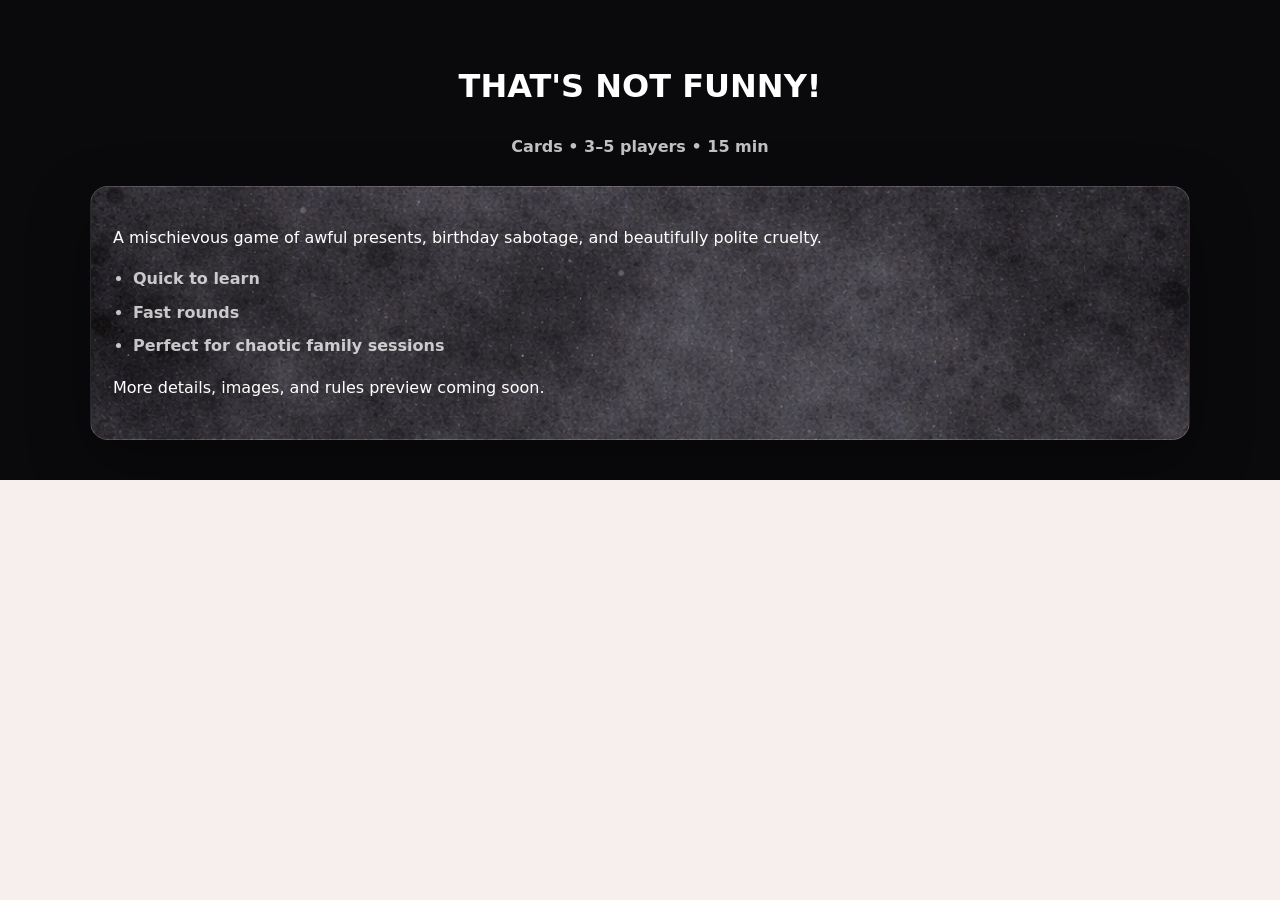
<file: thatsnotfunny.html>
<!DOCTYPE html>
<html lang="en">
<head>
  <meta charset="UTF-8" />
  <meta name="viewport" content="width=device-width, initial-scale=1.0" />
  <title>THAT'S NOT FUNNY! — Sugar & Shadow Games</title>
  <link rel="stylesheet" href="style.css" />
</head>
<body>
  <main class="section section-shadow">
    <div class="container">
      <div class="section-head">
        <h1>THAT'S NOT FUNNY!</h1>
        <p>Cards • 3–5 players • 15 min</p>
      </div>

      <div class="contact-card">
        <p>
          A mischievous game of awful presents, birthday sabotage, and beautifully polite cruelty.
        </p>

        <ul class="bullets">
          <li>Quick to learn</li>
          <li>Fast rounds</li>
          <li>Perfect for chaotic family sessions</li>
        </ul>

        <p>
          More details, images, and rules preview coming soon.
        </p>
      </div>
    </div>
  </main>
</body>
</html>
</file>
<file: style.css>
:root{
  --paper: #f6efee;
  --paper-2: #f0e6e5;
  --ink: #141414;
  --sugar: #ff4f8a;
  --sugar-2: #ff7aa8;
  --shadow: #0a0a0c;
  --shadow-2: #111115;
  --line: rgba(20,20,20,.12);
  --radius: 18px;
  --shadow-soft: 0 18px 45px rgba(0,0,0,.10);
  --shadow-deep: 0 22px 60px rgba(0,0,0,.35);
}

/* Reset */
*{ box-sizing: border-box; }
html{ scroll-behavior: smooth; }
body{
  margin:0;
  font-family: system-ui, -apple-system, "Segoe UI", Roboto, Arial, Helvetica, sans-serif;
  line-height: 1.6;
  color: var(--ink);
  background: var(--paper);
}

/* Focus */
:focus-visible{
  outline: 3px solid rgba(255,79,138,.85);
  outline-offset: 3px;
  border-radius: 10px;
}

/* Accessibility */
.skip-link{
  position:absolute;
  left:-999px;
  top:10px;
  background:#fff;
  color:#000;
  padding:10px 12px;
  border-radius: 10px;
  box-shadow: var(--shadow-soft);
}
.skip-link:focus{
  left:10px;
  z-index:1000;
}

.container{
  width: min(1100px, 92vw);
  margin: 0 auto;
}

/* Header */
.site-header{
  position: sticky;
  top: 0;
  z-index: 50;
  background: rgba(246,239,238,.92);
  -webkit-backdrop-filter: blur(10px);
  backdrop-filter: blur(10px);
  border-bottom: 1px solid var(--line);
}

.header-inner{
  display:grid;
  grid-template-columns: 1fr auto 1fr;
  align-items:center;
  gap: 14px;
  padding: 14px 0;
}

.header-left{
  grid-column: 1;
  display:flex;
  align-items:center;
}

.nav{
  grid-column: 2;
  display:flex;
  gap: 18px;
  flex-wrap: wrap;
  justify-content:center;
  align-items:center;
}
.nav a{
  text-decoration:none;
  color: var(--ink);
  font-size: .95rem;
  opacity: .9;
  font-weight: 700;
  transition: opacity .12s ease;
}
.nav a:hover{
  opacity: 1;
  text-decoration: underline;
  text-underline-offset: 6px;
}

.nav-insta{
  display:inline-flex;
  align-items:center;
  justify-content:center;
  width: 36px;
  height: 36px;
  border-radius: 999px;
  border: 1px solid rgba(20,20,20,.14);
  background: rgba(255,255,255,.55);
  transition:
    transform .14s cubic-bezier(.2,.9,.2,1.2),
    border-color .12s ease,
    opacity .12s ease;
}
.nav-insta svg{
  width: 18px;
  height: 18px;
  fill: rgba(20,20,20,.92);
}
.nav-insta:hover{
  transform: translateY(-1px);
  border-color: rgba(255,79,138,.45);
  text-decoration: none;
}

.header-actions{
  grid-column: 3;
  justify-self: end;
  display:flex;
  align-items:center;
  gap: 10px;
}

/* Hamburger */
.menu-btn{
  display:none;
  border: 1px solid rgba(20,20,20,.18);
  background: #fff;
  border-radius: 999px;
  width: 44px;
  height: 44px;
  cursor: pointer;
  box-shadow: var(--shadow-soft);
}
.menu-bars{
  display:block;
  width: 18px;
  height: 2px;
  background: var(--ink);
  border-radius: 99px;
  position: relative;
  margin: 0 auto;
}
.menu-bars::before,
.menu-bars::after{
  content:"";
  position:absolute;
  left:0;
  width: 18px;
  height: 2px;
  background: var(--ink);
  border-radius: 99px;
}
.menu-bars::before{ top:-6px; }
.menu-bars::after{ top:6px; }

/* Mobile dropdown */
.mobile-nav{
  border-bottom: 1px solid var(--line);
  background: rgba(246,239,238,.98);
  -webkit-backdrop-filter: blur(10px);
  backdrop-filter: blur(10px);
}
.mobile-nav[hidden]{ display:none; }

.mobile-nav-inner{
  display:flex;
  flex-direction: column;
  gap: 10px;
  padding: 12px 0 16px;
}
.mobile-nav a{
  text-decoration:none;
  color: var(--ink);
  font-weight: 900;
  padding: 10px 12px;
  border-radius: 12px;
  background: rgba(255,255,255,.6);
  border: 1px solid rgba(20,20,20,.12);
}

/* Buttons */
.button{
  display:inline-flex;
  align-items:center;
  justify-content:center;
  gap: 8px;
  padding: 12px 16px;
  border-radius: 999px;
  text-decoration:none;
  border: 1px solid transparent;
  font-weight: 900;
  font-size: .95rem;
  cursor: pointer;
  user-select:none;
  transition:
    transform .14s cubic-bezier(.2,.9,.2,1.2),
    background .12s ease,
    border-color .12s ease,
    opacity .12s ease;
}
.button.primary{
  background: var(--sugar);
  color: #fff;
  border-color: rgba(255,255,255,.18);
  box-shadow: var(--shadow-soft);
}
.button.primary:hover{
  transform: translateY(-1px);
  background: #ff3c7f;
}

/* Hero */
.hero{
  padding: 60px 0 40px;
  background: var(--paper);
}
.hero-centered{
  display: flex;
  flex-direction: column;
  align-items: center;
  text-align: center;
}
.kicker{
  letter-spacing: .18em;
  text-transform: uppercase;
  font-size: 1rem;
  font-weight: 950;
  color: rgba(20,20,20,.75);
  margin-bottom: 28px;
}
.hero-logo-large{
  width: 100%;
  max-width: 480px;
  height: auto;
  border-radius: var(--radius);
  box-shadow: var(--shadow-soft);
  border: 2px solid rgba(20,20,20,.10);
}

/* Sections */
.section{
  padding: 40px 0;
  position: relative;
  overflow: hidden;
}
.section-head{
  margin-bottom: 26px;
  text-align: center;
}
.section-head h2{
  font-size: 2rem;
  line-height: 1.1;
  margin: 0 0 10px;
  font-weight: 950;
  letter-spacing: -0.02em;
}
.section-head p{
  margin: 0 auto;
  color: rgba(20,20,20,.70);
  max-width: 70ch;
  font-weight: 650;
}
.section-shadow{
  background: var(--shadow);
  color: #fff;
}
.section-shadow .section-head p{
  color: rgba(255,255,255,.75);
}
.section-sugar{
  background: var(--paper-2);
}
.section-about{
  background: var(--paper);
}

/* About */
.section-about .container{
  display: flex;
  flex-direction: column;
  align-items: center;
}
.about-head{
  width: 100%;
  text-align: center;
}
.about-copy{
  max-width: 820px;
  width: 100%;
  margin: 0 auto;
  text-align: center;
}
.about-copy p{
  margin: 0 0 12px;
  color: rgba(20,20,20,.78);
  font-weight: 650;
  line-height: 1.75;
}
.about-copy p:last-child{
  margin-bottom: 0;
}

/* Team */
.team{
  width: min(1020px, 92vw);
  margin: 26px auto 0;
}
.team-title{
  margin: 0 0 12px;
  font-size: 1.2rem;
  font-weight: 950;
  letter-spacing: -0.01em;
  color: rgba(20,20,20,.90);
  text-align: center;
}
.team-grid{
  display:grid;
  grid-template-columns: repeat(5, 1fr);
  gap: 12px;
}
.team-card{
  border-radius: var(--radius);
  overflow: hidden;
  box-shadow: 0 14px 35px rgba(0,0,0,.10);
  position: relative;
}
.team-card summary{
  list-style: none;
}
.team-card summary::-webkit-details-marker{
  display:none;
}
.team-summary{
  display:flex;
  flex-direction: column;
  gap: 4px;
  padding: 14px 14px;
  cursor: pointer;
  position: relative;
}
.team-body{
  padding: 0 14px 16px;
  position: relative;
}
.team-body p{
  margin: 0 0 12px;
  font-weight: 650;
  line-height: 1.65;
  font-size: .92rem;
}
.team-body p:last-child{
  margin-bottom: 0;
}
.team-quote{
  margin-top: 10px;
  font-weight: 950;
  letter-spacing: -0.01em;
  font-size: .92rem;
  opacity: .95;
}

.team-sugar,
.team-shadow{
  background-repeat: no-repeat;
  background-position: center;
  background-size: cover;
}

.team-sugar{
  background-image: url("sugar_background.png");
  border: 1px solid rgba(255,79,138,.30);
}
.team-sugar::before{
  content:"";
  position:absolute;
  inset:0;
  background: rgba(255,255,255,.55);
  pointer-events:none;
}
.team-sugar > *{
  position: relative;
  z-index: 1;
}
.team-sugar .team-name{
  color: rgba(20,20,20,.92);
  font-weight: 950;
  font-size: 1.05rem;
}
.team-sugar .team-role{
  color: rgba(194,24,91,.92);
  font-weight: 850;
  font-size: .95rem;
}
.team-sugar .team-body p{
  color: rgba(20,20,20,.82);
}
.team-sugar .team-quote{
  color: rgba(20,20,20,.88);
}

.team-shadow{
  background-image: url("shadow_background.png");
  border: 1px solid rgba(255,255,255,.18);
}
.team-shadow::before{
  content:"";
  position:absolute;
  inset:0;
  background: rgba(10,10,12,.18);
  pointer-events:none;
}
.team-shadow > *{
  position: relative;
  z-index: 1;
}
.team-shadow .team-name{
  color:#fff;
  font-weight: 950;
  font-size: 1.05rem;
}
.team-shadow .team-role{
  color: rgba(255,79,138,.92);
  font-weight: 850;
  font-size: .95rem;
}
.team-shadow .team-body p{
  color: rgba(255,255,255,.75);
}
.team-shadow .team-quote{
  color: rgba(255,255,255,.92);
}

@media (min-width: 981px){
  .team-summary{ cursor: default; }
}

/* Grids */
.grid-2{
  display:grid;
  grid-template-columns: repeat(2, minmax(280px, 1fr));
  gap: 16px;
  align-items: stretch;
}

/* Games */
.games-grid{
  display:grid;
  grid-template-columns: repeat(2, minmax(280px, 420px));
  justify-content: center;
  gap: 16px;
  margin-top: 18px;
  align-items: stretch;
}

.game{
  position: relative;
  width: 100%;
  min-height: 100%;
  display: flex;
  flex-direction: column;
  overflow: hidden;
  background-image:
    radial-gradient(240px 160px at 18% 20%, rgba(255,79,138,.10) 0%, rgba(255,79,138,0) 72%),
    linear-gradient(180deg, rgba(17,17,21,1) 0%, rgba(10,10,12,1) 100%);
  border: 1px solid rgba(255,255,255,.14);
  border-radius: var(--radius);
  padding: 18px;
  box-shadow: 0 20px 55px rgba(0,0,0,.40);
  cursor: pointer;
  transition:
    transform .16s cubic-bezier(.2,.9,.2,1.2),
    box-shadow .16s ease,
    border-color .16s ease;
}
.game:hover{
  transform: translateY(-3px);
  border-color: rgba(255,79,138,.45);
  box-shadow: 0 24px 65px rgba(0,0,0,.48);
}
.game:active{
  transform: translateY(-1px);
}
.game > *{
  position: relative;
  z-index: 2;
}
.game::after{
  content:"";
  position:absolute;
  inset:0;
  z-index:1;
  background-image: linear-gradient(to bottom, rgba(0,0,0,.18), rgba(0,0,0,.74));
}

.game-reverso::before,
.game-coletazo::before,
.game-thats-funny::before,
.game-hauntings::before{
  content:"";
  position:absolute;
  inset:0;
  z-index:0;
  background-size: cover;
  background-position: center;
  background-repeat: no-repeat;
  opacity: .5;
}
.game-reverso::before{ background-image: url("reverso_cards.jpg"); }
.game-coletazo::before{ background-image: url("coletazo_cards.jpg"); }
.game-thats-funny::before{ background-image: url("COVER.png"); }
.game-hauntings::before{ background-image: url("logo.jpg"); }

.game h3{
  margin: 8px 0;
  font-size: 1.35rem;
  font-weight: 950;
}
.game p{
  margin: 0 0 12px;
  color: rgba(255,255,255,.80);
  font-weight: 650;
}
.game .meta{
  color: rgba(255,255,255,.70);
  font-size: .9rem;
  font-weight: 750;
}
.game-top{
  display:flex;
  align-items:center;
  justify-content: space-between;
  gap: 10px;
}
.pill{
  font-size: .82rem;
  font-weight: 950;
  letter-spacing: .04em;
  padding: 7px 10px;
  border-radius: 999px;
  border: 1px solid rgba(255,255,255,.16);
  background: rgba(0,0,0,.25);
}
.pill.sugar{
  border-color: rgba(255,79,138,.70);
  background: rgba(255,79,138,.18);
}
.pill.shadow{
  border-color: rgba(255,255,255,.18);
  background: rgba(255,255,255,.08);
}
.bullets{
  margin: 0 0 14px;
  padding-left: 20px;
  color: rgba(255,255,255,.75);
  font-weight: 650;
}
.bullets li{
  margin: 8px 0;
}
.game-shadow{
  border-color: rgba(255,79,138,.22);
}
.game-open-hint{
  margin-top: auto;
  padding-top: 10px;
  color: rgba(255,255,255,.92);
  font-size: .9rem;
  font-weight: 900;
  letter-spacing: .02em;
  opacity: .9;
}

/* Callout */
.callout{
  margin-top: 18px;
  display:flex;
  align-items:center;
  justify-content: space-between;
  gap: 14px;
  padding: 16px 18px;
  border-radius: var(--radius);
  border: 1px solid rgba(255,255,255,.16);
  background: var(--shadow);
  box-shadow: var(--shadow-deep);
}
.callout p{
  margin: 0;
  color: rgba(255,255,255,.82);
  font-weight: 750;
}

/* Quotes */
.quote{
  background: #fff;
  border: 1px solid rgba(20,20,20,.12);
  border-radius: var(--radius);
  padding: 18px;
  box-shadow: var(--shadow-soft);
}
.quote blockquote{
  margin: 0 0 10px;
  font-size: 1.1rem;
  color: rgba(20,20,20,.85);
  font-weight: 850;
}
.quote figcaption{
  color: rgba(20,20,20,.55);
  font-size: .92rem;
  font-weight: 750;
}
.quote-shadow{
  background-image: linear-gradient(180deg, rgba(17,17,21,1), rgba(10,10,12,1));
  border-color: rgba(255,255,255,.14);
  box-shadow: var(--shadow-deep);
}
.quote-shadow blockquote{ color:#fff; }
.quote-shadow figcaption{ color: rgba(255,255,255,.72); }

/* Contact */
.contact-grid{
  display:grid;
  grid-template-columns: 1fr;
  gap: 16px;
  margin-top: 18px;
  width: min(600px, 92vw);
}
#contact .container{
  display:flex;
  flex-direction: column;
  align-items: center;
}
.contact-card{
  position: relative;
  overflow: hidden;
  border-radius: var(--radius);
  padding: 22px;
  box-shadow: var(--shadow-deep);
  border: 1px solid rgba(255,255,255,.12);
  background-image:
    url("shadow_background.png"),
    url("sugar_background.png"),
    radial-gradient(420px 240px at 22% 18%, rgba(255,79,138,.22) 0%, rgba(255,79,138,0) 70%),
    linear-gradient(180deg, rgba(17,17,21,.98), rgba(10,10,12,.98));
  background-size: cover, cover, auto, auto;
  background-position: center, center, center, center;
  background-repeat: no-repeat, no-repeat, no-repeat, no-repeat;
  background-blend-mode: normal, screen, normal, normal;
}
.contact-card::before{
  content:"";
  position:absolute;
  inset:0;
  background: rgba(10,10,12,.25);
  pointer-events:none;
}
.contact-card > *{
  position: relative;
  z-index: 1;
}

.link{
  color: #fff;
  text-decoration: none;
  border-bottom: 2px solid rgba(255,79,138,.75);
}
.muted-on-dark{
  color: rgba(255,255,255,.70);
}
.sep{
  border: none;
  border-top: 1px solid rgba(255,255,255,.14);
  margin: 16px 0;
}

.sr-only{
  position:absolute;
  width:1px;
  height:1px;
  padding:0;
  margin:-1px;
  overflow:hidden;
  clip:rect(0,0,0,0);
  white-space:nowrap;
  border:0;
}

/* Newsletter */
.newsletter{
  position: relative;
  overflow: hidden;
  margin-top: 14px;
  padding: 18px;
  border-radius: calc(var(--radius) - 2px);
  border: 1px solid rgba(255,255,255,.14);
  background-image:
    url("sugar_background.png"),
    url("shadow_background.png"),
    linear-gradient(180deg, rgba(255,255,255,.10), rgba(255,255,255,.04));
  background-size: cover, cover, auto;
  background-position: center, center, center;
  background-repeat: no-repeat, no-repeat, no-repeat;
  background-blend-mode: soft-light, multiply, normal;
}
.newsletter::before{
  content:"";
  position:absolute;
  inset:0;
  background: rgba(10,10,12,.18);
  pointer-events:none;
}
.newsletter > *{
  position: relative;
  z-index: 1;
}
.newsletter-head h3{
  margin: 0 0 6px;
  font-weight: 950;
  color: #fff;
}
.newsletter-head p{
  margin: 0 0 14px;
  color: rgba(255,255,255,.72);
  font-weight: 650;
}

.brevo-row{
  display:flex;
  gap: 10px;
  align-items:center;
  flex-wrap: wrap;
}
.brevo input[type="email"]{
  flex: 1 1 260px;
  min-width: 220px;
  padding: 12px 14px;
  border-radius: 14px;
  border: 1px solid rgba(255,255,255,.18);
  background: rgba(0,0,0,.28);
  color: #fff;
  font-weight: 750;
  outline: none;
}
.brevo input::placeholder{
  color: rgba(255,255,255,.55);
}
.brevo input:focus{
  border-color: rgba(255,79,138,.65);
  box-shadow: 0 0 0 3px rgba(255,79,138,.14);
}
.brevo-help{
  margin: 10px 0 0;
  font-size: .92rem;
  color: rgba(255,255,255,.65);
  font-weight: 650;
}

/* Footer */
.site-footer{
  margin-top: 26px;
  padding: 18px 0 8px;
  border-top: 1px solid rgba(255,255,255,.14);
  color: rgba(255,255,255,.70);
  font-size: .92rem;
  font-weight: 750;
}

/* Modal */
.game-modal{
  position: fixed;
  inset: 0;
  z-index: 2000;
}
.game-modal[hidden]{
  display: none;
}
.game-modal-backdrop{
  position: absolute;
  inset: 0;
  background: rgba(0,0,0,.72);
  backdrop-filter: blur(5px);
  -webkit-backdrop-filter: blur(5px);
}
.game-modal-panel{
  position: relative;
  z-index: 1;
  width: min(1100px, 94vw);
  height: min(85vh, 820px);
  margin: 5vh auto 0;
  display: flex;
  flex-direction: column;
  border-radius: 22px;
  overflow: hidden;
  background: #0f0f12;
  border: 1px solid rgba(255,255,255,.14);
  box-shadow: 0 28px 80px rgba(0,0,0,.55);
}
.game-modal-header{
  display: flex;
  align-items: center;
  justify-content: space-between;
  gap: 12px;
  padding: 14px 18px;
  background: rgba(255,255,255,.04);
  border-bottom: 1px solid rgba(255,255,255,.10);
}
.game-modal-header h3{
  margin: 0;
  color: #fff;
  font-size: 1rem;
  font-weight: 900;
}
.game-modal-close{
  width: 42px;
  height: 42px;
  border: 1px solid rgba(255,255,255,.16);
  border-radius: 999px;
  background: rgba(255,255,255,.08);
  color: #fff;
  font-size: 1.4rem;
  line-height: 1;
  cursor: pointer;
}
.game-modal-body{
  flex: 1 1 auto;
  background: #111;
}
.game-modal-body iframe{
  width: 100%;
  height: 100%;
  border: 0;
  display: block;
  background: #fff;
}
.game-modal-footer{
  padding: 12px 18px 18px;
  background: rgba(255,255,255,.04);
  border-top: 1px solid rgba(255,255,255,.10);
  display: flex;
  justify-content: flex-end;
}
body.modal-open{
  overflow: hidden;
}

/* Responsive */
@media (max-width: 980px){
  .games-grid{
    grid-template-columns: 1fr;
    justify-content: stretch;
  }

  .grid-2{
    grid-template-columns: 1fr;
  }

  .callout{
    flex-direction: column;
    align-items: flex-start;
  }

  .team-grid{
    grid-template-columns: 1fr;
  }

  .nav{
    display:none;
  }

  .menu-btn{
    display:inline-flex;
    align-items:center;
    justify-content:center;
  }
}

@media (max-width: 700px){
  .game-modal-panel{
    width: 96vw;
    height: 88vh;
    margin-top: 4vh;
  }

  .game-modal-footer{
    justify-content: stretch;
  }

  .game-modal-footer .button{
    width: 100%;
  }
}
</file>
